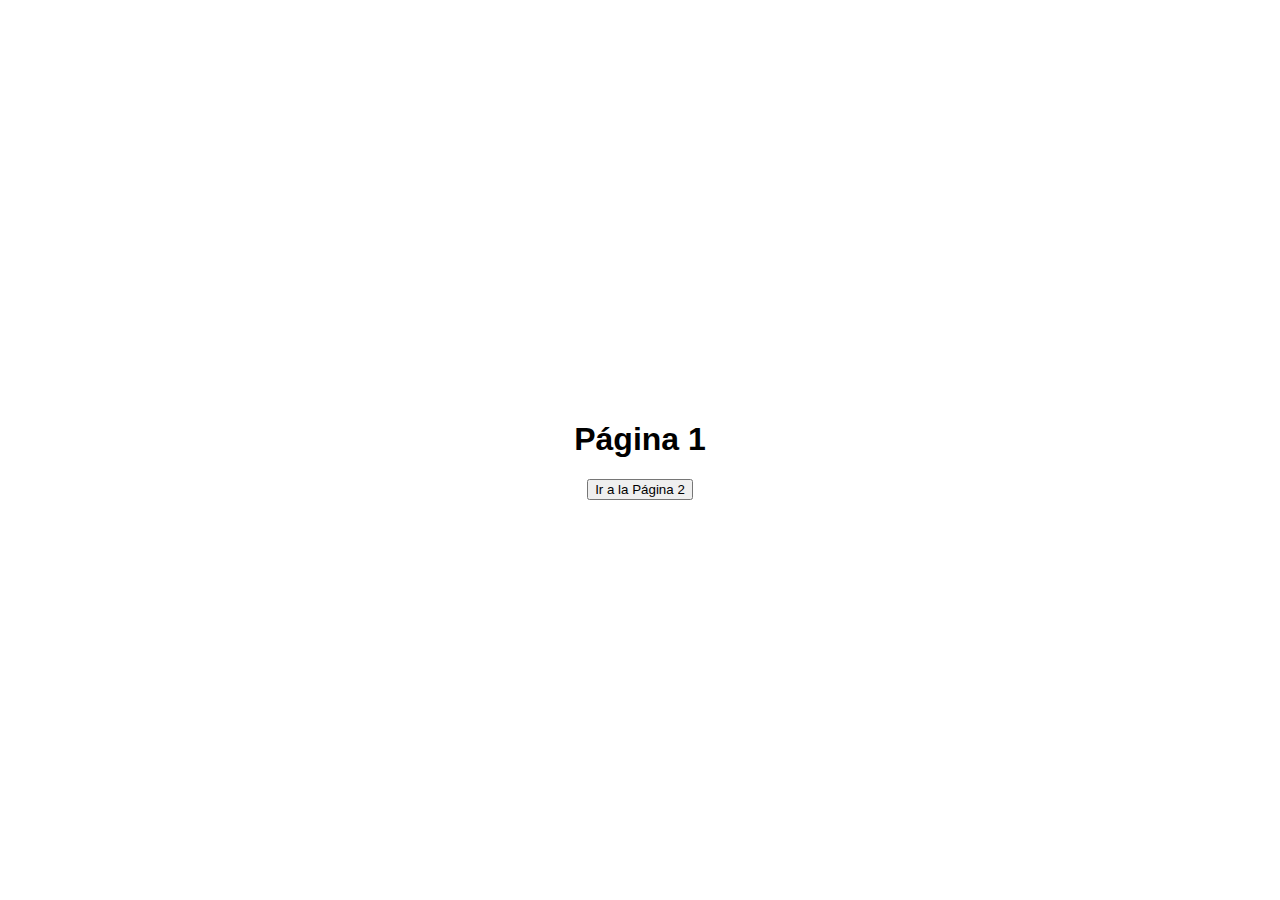
<file: animation/index.html>
<!DOCTYPE html>
<html lang="en">
<head>
    <meta charset="UTF-8">
    <meta name="viewport" content="width=device-width, initial-scale=1.0">
    <title>Page 1</title>
    <link rel="stylesheet" href="styles.css">
</head>
<body>
    <div class="page">
        <h1>Página 1</h1>
        <button id="goto-page2">Ir a la Página 2</button>
    </div>

    <script src="script.js"></script>
</body>
</html>
</file>
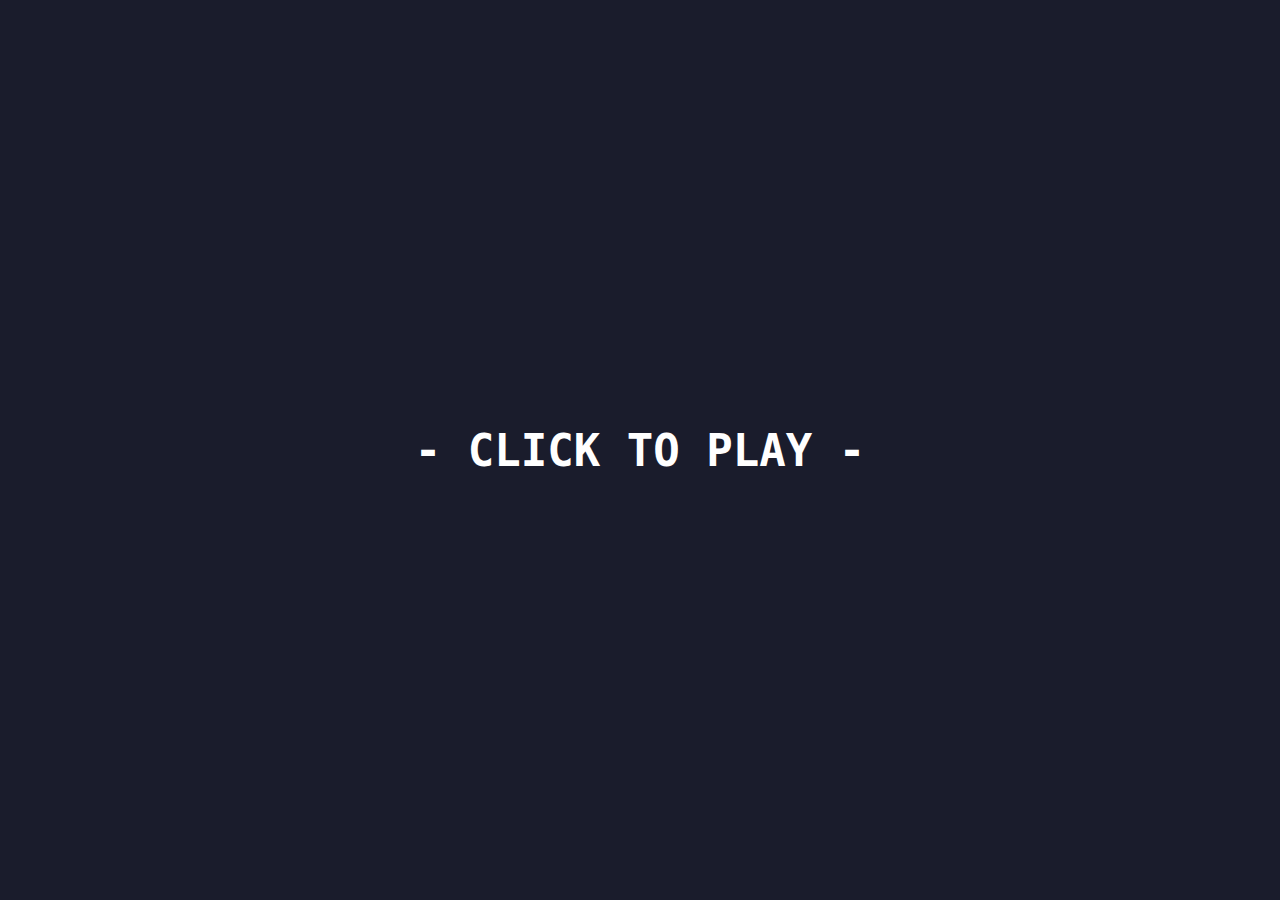
<file: mouse/index.html>
<!DOCTYPE html>
<html lang="en">
<head>
    <meta charset="utf-8">
    <meta http-equiv="X-UA-Compatible" content="IE=edge">
    <meta name="viewport" content="width=device-width, initial-scale=1">

    <title>TIC-80 tiny computer</title>

    <style type="text/css">
        #game-frame > div { font-size: 44px; font-family: monospace; font-weight: bold;}

        /* You can set custom dimensions here */
        .game { width: 100vw; height: 100vh; }

        /* Uncomment to remove the frame on top of the canvas and start the game directly */
        /* #game-frame { display: none; } */
    </style>
</head>
<body style="margin:0; padding:0;">

    <div class="game" style="margin: 0; position: relative; background: #1a1c2c;">

        <div id="game-frame" style="cursor: pointer; position: absolute; margin: 0 auto; opacity: 1; background: #1a1c2c; width: 100%; height: 100%;">
            <div style="text-align: center; color: white; display: flex; justify-content: center; align-items: center; width: 100%; height: 100%;">
                <p style="margin: 0;">- CLICK TO PLAY -</p>
            </div>

        </div>

        <canvas style="width: 100%; height: 100%; margin: 0 auto; display: block; image-rendering: pixelated;" id="canvas" oncontextmenu="event.preventDefault()" onmousedown="window.focus()"></canvas>
    </div>

    <script type="text/javascript">
        var Module = {canvas: document.getElementById('canvas'), arguments:['cart.tic']}

        const gameFrame = document.getElementById('game-frame')
        const displayStyle = window.getComputedStyle(gameFrame).display;

        if (displayStyle === 'none') 
        {
            let scriptTag = document.createElement('script'), // create a script tag
            firstScriptTag = document.getElementsByTagName('script')[0]; // find the first script tag in the document
            scriptTag.src = 'tic80.js'; // set the source of the script to your script
            firstScriptTag.parentNode.insertBefore(scriptTag, firstScriptTag); // append the script to the DOM
        } else {
            gameFrame.addEventListener('click', function() {
                let scriptTag = document.createElement('script'), // create a script tag
                firstScriptTag = document.getElementsByTagName('script')[0]; // find the first script tag in the document
                scriptTag.src = 'tic80.js'; // set the source of the script to your script
                firstScriptTag.parentNode.insertBefore(scriptTag, firstScriptTag); // append the script to the DOM
                this.remove()
            });
        }
    </script>
</body>
</html>
</file>
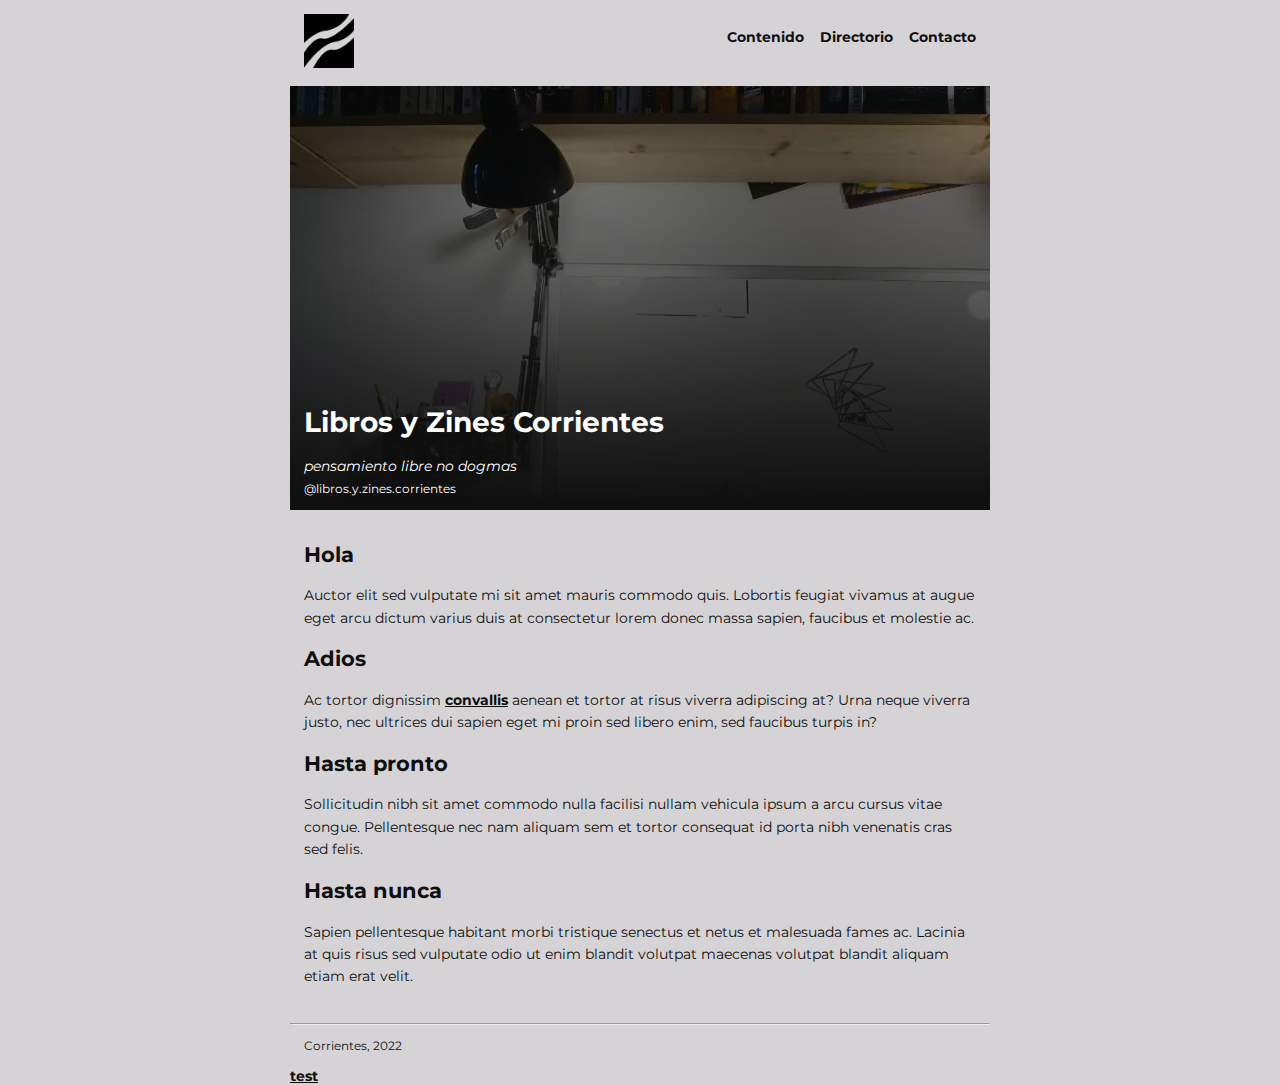
<file: test/index.html>
<!doctype html>
<html lang="es">
  <head>
    <!-- encodeado del texto -->
    <meta charset="UTF-8"/>

    <!-- esta etiqueta hace que el contenido se vea mejor en telefonos -->
    <meta name="viewport" content="width=device-width, initial-scale=1" />

    <!-- aqui estan los estilos de la pagina,
         para cambiar los colores y el estilo de la pagina
         el lenguaje que se usa se llama 'CSS' -->
    <link href="styles/base.css" rel="stylesheet">

    <!-- titulo en la pestaña del navegador -->
    <title>Libro y Zines Corrientes</title>
  </head>

  <!-- cuerpo de la pagina -->
  <body>    
    <nav>
      <!--
          Esta es la barrita de arriba, donde esta el logo
          y lo de contenido, directorio y contacto
        -->
      <a href="index.html">
        <img alt="" src="images/logo.png" width="50px"/>
      </a>
      
      <ul>
        <li><a href="#content">Contenido</a></li> <!-- Este es un link dentro del archivo -->
        <li><a href="directorio.html">Directorio</a></li> <!-- este es un link a otra pagina -->
        <li><a href="linktree.html">Contacto</a></li>
      </ul>
    </nav>

    
    <header class="title-page">
      <!-- esta es la seccion con la imagen, para mas informacion
        buscar en el archivo './styles/base.css' -->
      <h1>Libros y Zines Corrientes</h1> <!-- este es un titulo -->

      <i>pensamiento libre no dogmas </i>
      <br/>
      <sub>@libros.y.zines.corrientes</sub>
    </header>

    
    <article>

      <!-- este es una etiqueta para el link interno en el nav -->
      <a id="content"></a>

      <section>
        <h2>Hola</h2> <!-- subtitulo -->
        <p>
          Auctor elit sed vulputate mi sit amet mauris commodo quis. Lobortis feugiat vivamus at augue eget arcu dictum varius duis at consectetur lorem donec massa sapien, faucibus et molestie ac.  
        </p>
      </section>

      <section>
        <h2>Adios</h2>

        <p>
          Ac tortor dignissim <a href="">convallis</a> aenean et tortor at risus viverra adipiscing at? Urna neque viverra justo, nec ultrices dui sapien eget mi proin sed libero enim, sed faucibus turpis in?
        </p>
      </section>

      <section>
        <h2>Hasta pronto</h2>
        
        <p>
          Sollicitudin nibh sit amet commodo nulla facilisi nullam vehicula ipsum a arcu cursus vitae congue. Pellentesque nec nam aliquam sem et tortor consequat id porta nibh venenatis cras sed felis.
        </p>
      </section>

      <section>
        <h2>Hasta nunca</h2>
        
        <p>
          Sapien pellentesque habitant morbi tristique senectus et netus et malesuada fames ac. Lacinia at quis risus sed vulputate odio ut enim blandit volutpat maecenas volutpat blandit aliquam etiam erat velit.
        </p>
      </section>
    </article>

    <!-- footer -->
    <hr/>
    <footer>
      <sub>Corrientes, 2022</sub>
    </footer>
    
    <a href="imagenes.html">test</a>
  </body>
</html>
</file>
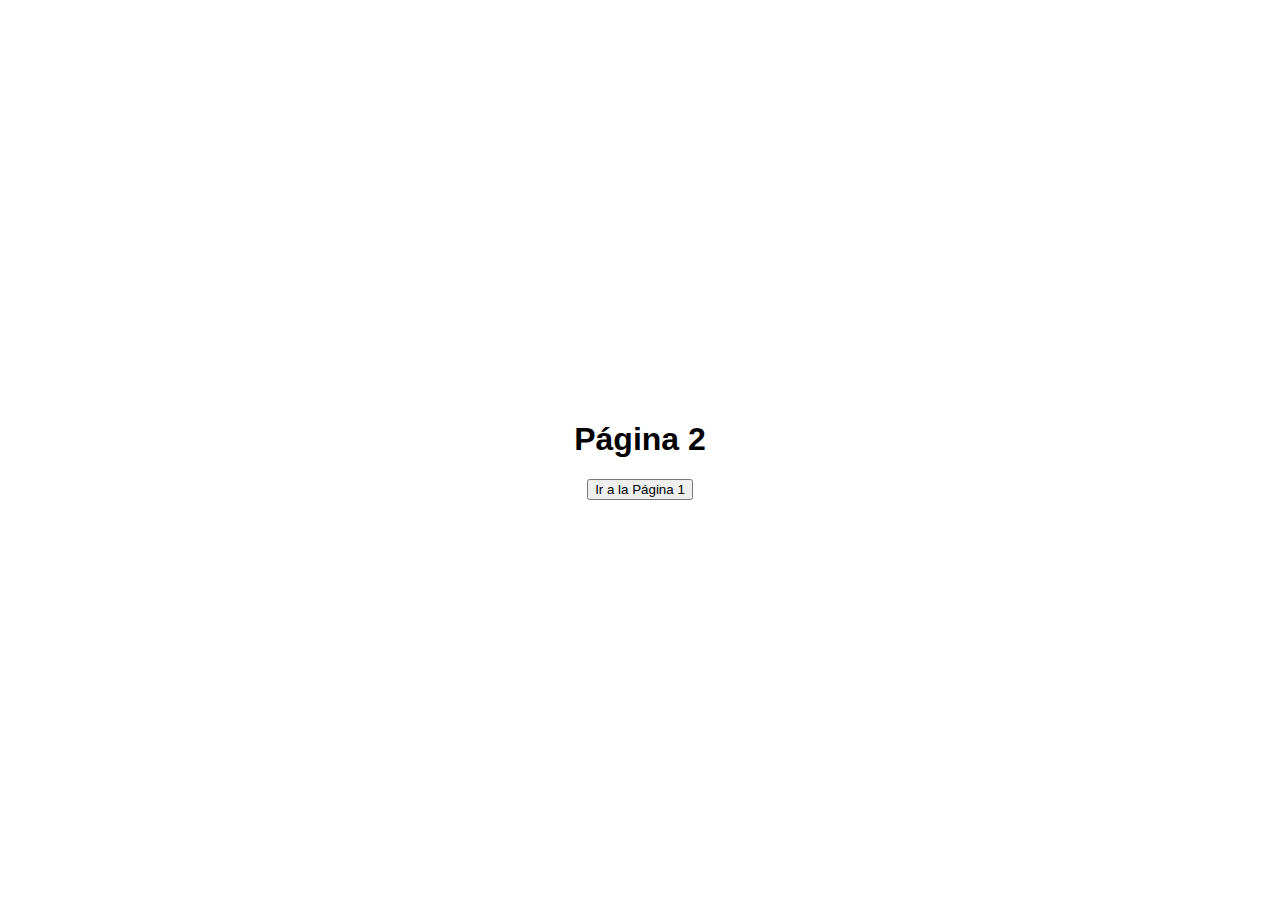
<file: animation/page2.html>
<!DOCTYPE html>
<html lang="en">
<head>
    <meta charset="UTF-8">
    <meta name="viewport" content="width=device-width, initial-scale=1.0">
    <title>Page 2</title>
    <link rel="stylesheet" href="styles.css">
</head>
<body>
    <div class="page">
        <h1>Página 2</h1>
        <button id="goto-page1">Ir a la Página 1</button>
    </div>

    <script src="script.js"></script>
</body>
</html>
</file>
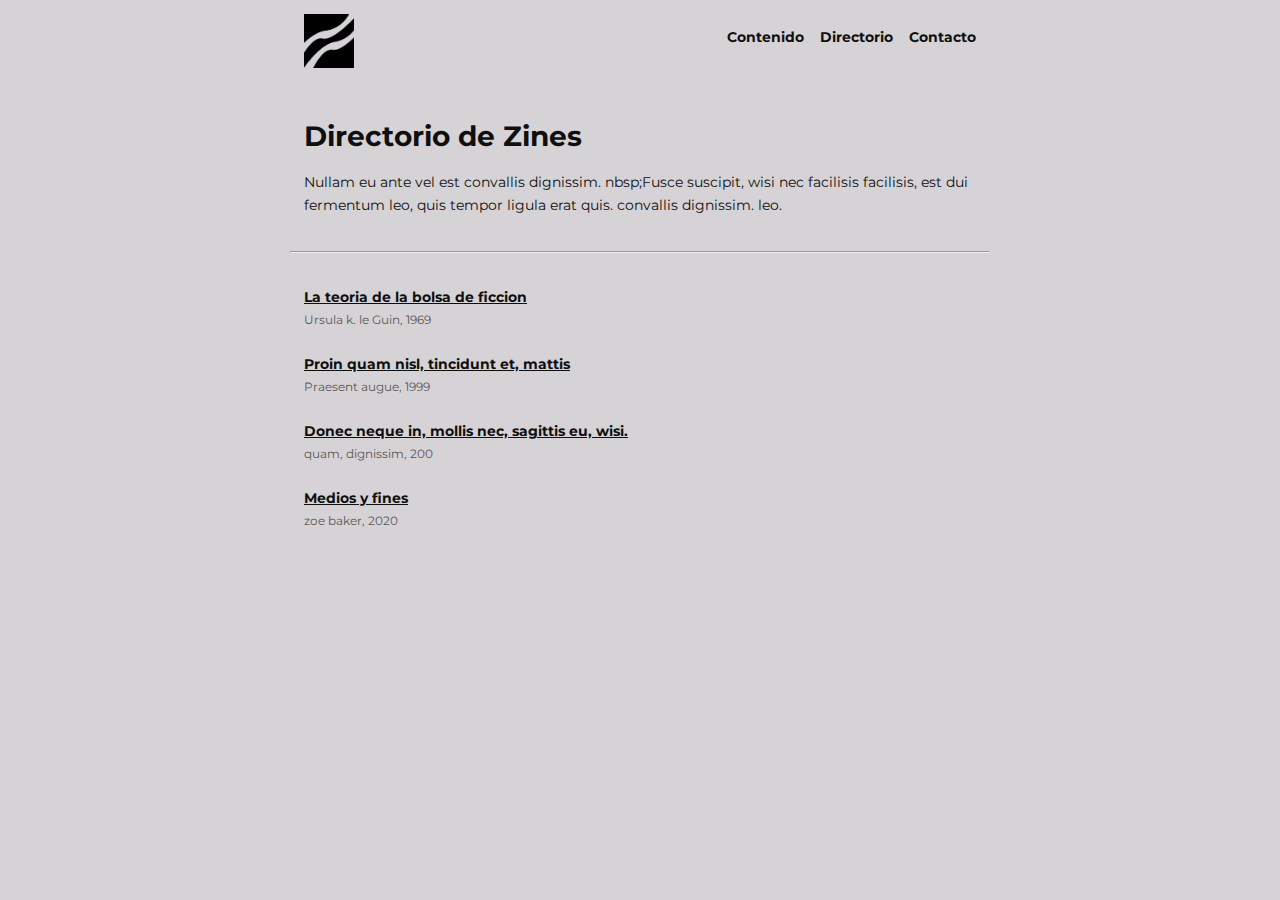
<file: test/directorio.html>
<!doctype html>
<html lang="es">
  <head>
    <meta charset="UTF-8"/>
    <meta name="viewport" content="width=device-width, initial-scale=1" />
    <link href="styles/base.css" rel="stylesheet">

    <!-- se puede añadir un poco de interacción con Javascript,
         en este caso para tener que modificar la pagina cada vez
         que se agrega un registro -->

    <!-- Aquí están las entradas, se pueden agregar más zines -->
    <script defer src="scripts/registers.js"></script>

    <!-- Aqui esta el código que se encarga de cargar los registro -->
    <script defer src="scripts/register_loader.js"></script>
    
    <title>Directorio de Zines</title>

    <style>

      /* estilos que solo se usan en esta pagina */
      
      .book {
          padding-block: 1em;
      }

      .book sub {
          color: var(--text-muted);
      }
      
    </style>
    
  </head>
  <body>
    <nav>
      <a href="index.html">
        <img alt="" src="images/logo.png" width="50px"/>
      </a>

      <ul>
        <li><a href="#content">Contenido</a></li>
        <li><a href="directorio.html">Directorio</a></li>
        <li><a href="linktree.html">Contacto</a></li>
      </ul>
    </nav>

    <header>
      <h1>Directorio de Zines</h1>
      
      <p>
        Nullam eu ante vel est convallis dignissim.
        nbsp;Fusce suscipit, wisi nec facilisis facilisis,
        est dui fermentum leo, quis tempor ligula erat quis.
        convallis dignissim. leo.
      </p>
    </header>
    <hr/>
    <a id="content"></a>

    <!-- aquí javascript inserta los registro -->
    <article id="lista-registros">
    </article>

  </body>
</html>
</file>
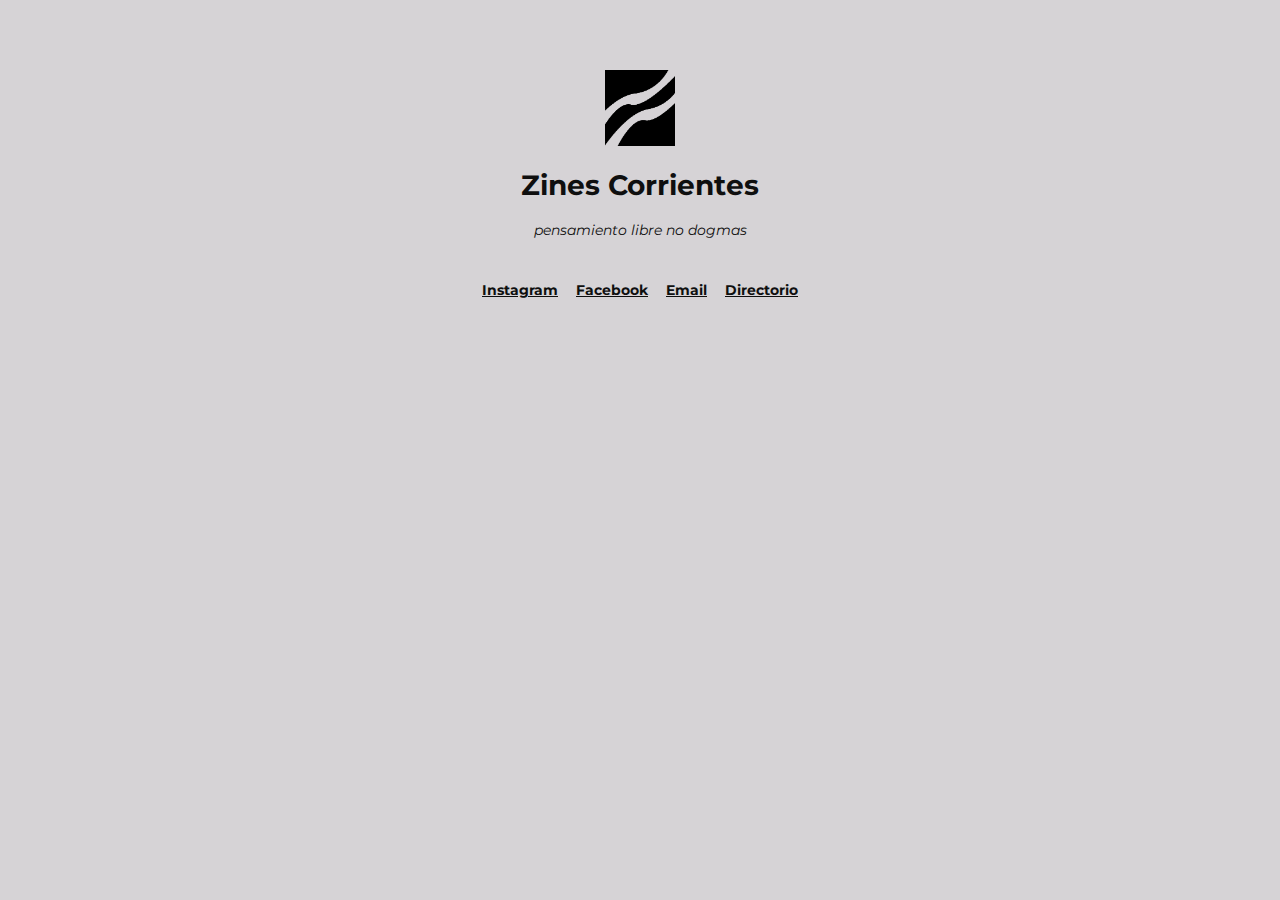
<file: test/linktree.html>
<!doctype html>
<html lang="es">
  <head>
    <meta charset="UTF-8"/>
    <meta name="viewport" content="width=device-width, initial-scale=1" />
    <link href="styles/base.css" rel="stylesheet">
    
    <title>Contacto</title>

    <style>

      /*
        Estos estilos solo se usan dentro de este archivo
       */
      
      .text-center {
          text-align: center;
          padding-top: 5em ;
      }

      .links {
          margin-top: 3em;
      }
      
      .links a {
          padding-inline: 0.5em;
      }
      
    </style>
    
    
  </head>
  <body>
    <div class="text-center">

      <a href="index.html">
        <img alt="" src="images/logo.png" width="70px"/>
      </a>

      <h1>Zines Corrientes</h1>
      <i>pensamiento libre no dogmas </i>

      <br/>
      
      <div class="links">
        <a href="https://www.instagram.com/zines.corrientes/">Instagram</a>
        <a href="">Facebook</a>
        <a href="mailto:">Email</a>
        <a href="index.html">Directorio</a>
      </div>
      
    </div>
    
  </body>
</html>
</file>
<file: animation/styles.css>
body {
    font-family: Arial, sans-serif;
    display: flex;
    justify-content: center;
    align-items: center;
    height: 100vh;
    margin: 0;
    transition: opacity 0.5s ease;
}

.page {
    text-align: center;
}

.fade-out {
    opacity: 0;
}
</file>
<file: test/styles/base.css>
@import url('https://fonts.googleapis.com/css2?family=Montserrat:ital,wght@0,100;0,200;0,300;0,400;0,500;0,600;0,700;0,800;0,900;1,100;1,200;1,300;1,400;1,500;1,600;1,700;1,800;1,900&display=swap');

/*
  cosas que son útiles para entender CSS:
  - Box model 
 */

:root {                         /* Variables de CSS */
    --text-light: #D6D3D6;
    --text-dark: #0F0F0F;
    --text-muted: #595659;
    --text-white: #fff;
    --bg-light: #D6D3D6;
    --bg-dark: #0F0F0F;
}

body {                          /* estilos que tienen todos */
    font-family: 'Helvetica', 'Arial', sans-serif;
    font-family: "Montserrat";
    margin: 0;
    width: min(100% , 700px);
    background-color: var(--bg-light);
    margin-inline: auto;
    font-size: 14px;
    color: var(--text-dark);
}

header {                        /* estilo de titulo*/
    padding: 1em;
}

section {
    padding-inline: 1em;
}

footer {
    padding-inline: 1em;
    padding-bottom: 1em;
}

article {
    padding-block: 1em;
}

a {                             /* estilo de un link */
    color: 1px solid var(--text-dark);
    font-weight: bold;
}

p {                             /*estilo del párrafo*/
    line-height: 1.6em;
}

.title-page {                   /* estilo de la pagina de inicio */
    /*
      este estilo es una 'clase' de css
   */
    padding-top: 300px;
    color: var(--text-white);

    /*
      Cambia el fondo por la imagen del taller y la obscurece un poco
     */
    background: linear-gradient(rgba(15,15,15,0.4),rgba(15,15,15,15.7)),
                url("../images/panel.jpg");
}
      
/* estilos de la barra de navegacion */
nav {
    padding-inline: 1em;
    padding-block: 1em;
    display: flex; 
    justify-content: space-between; 
}

nav a {
    color: var(--text-dark);
    text-decoration: none ;
    font-weight: bold;
}

nav ul {
    display: flex; 
    list-style: none; 
}

nav li {
    padding-left: 1rem;
}
</file>
